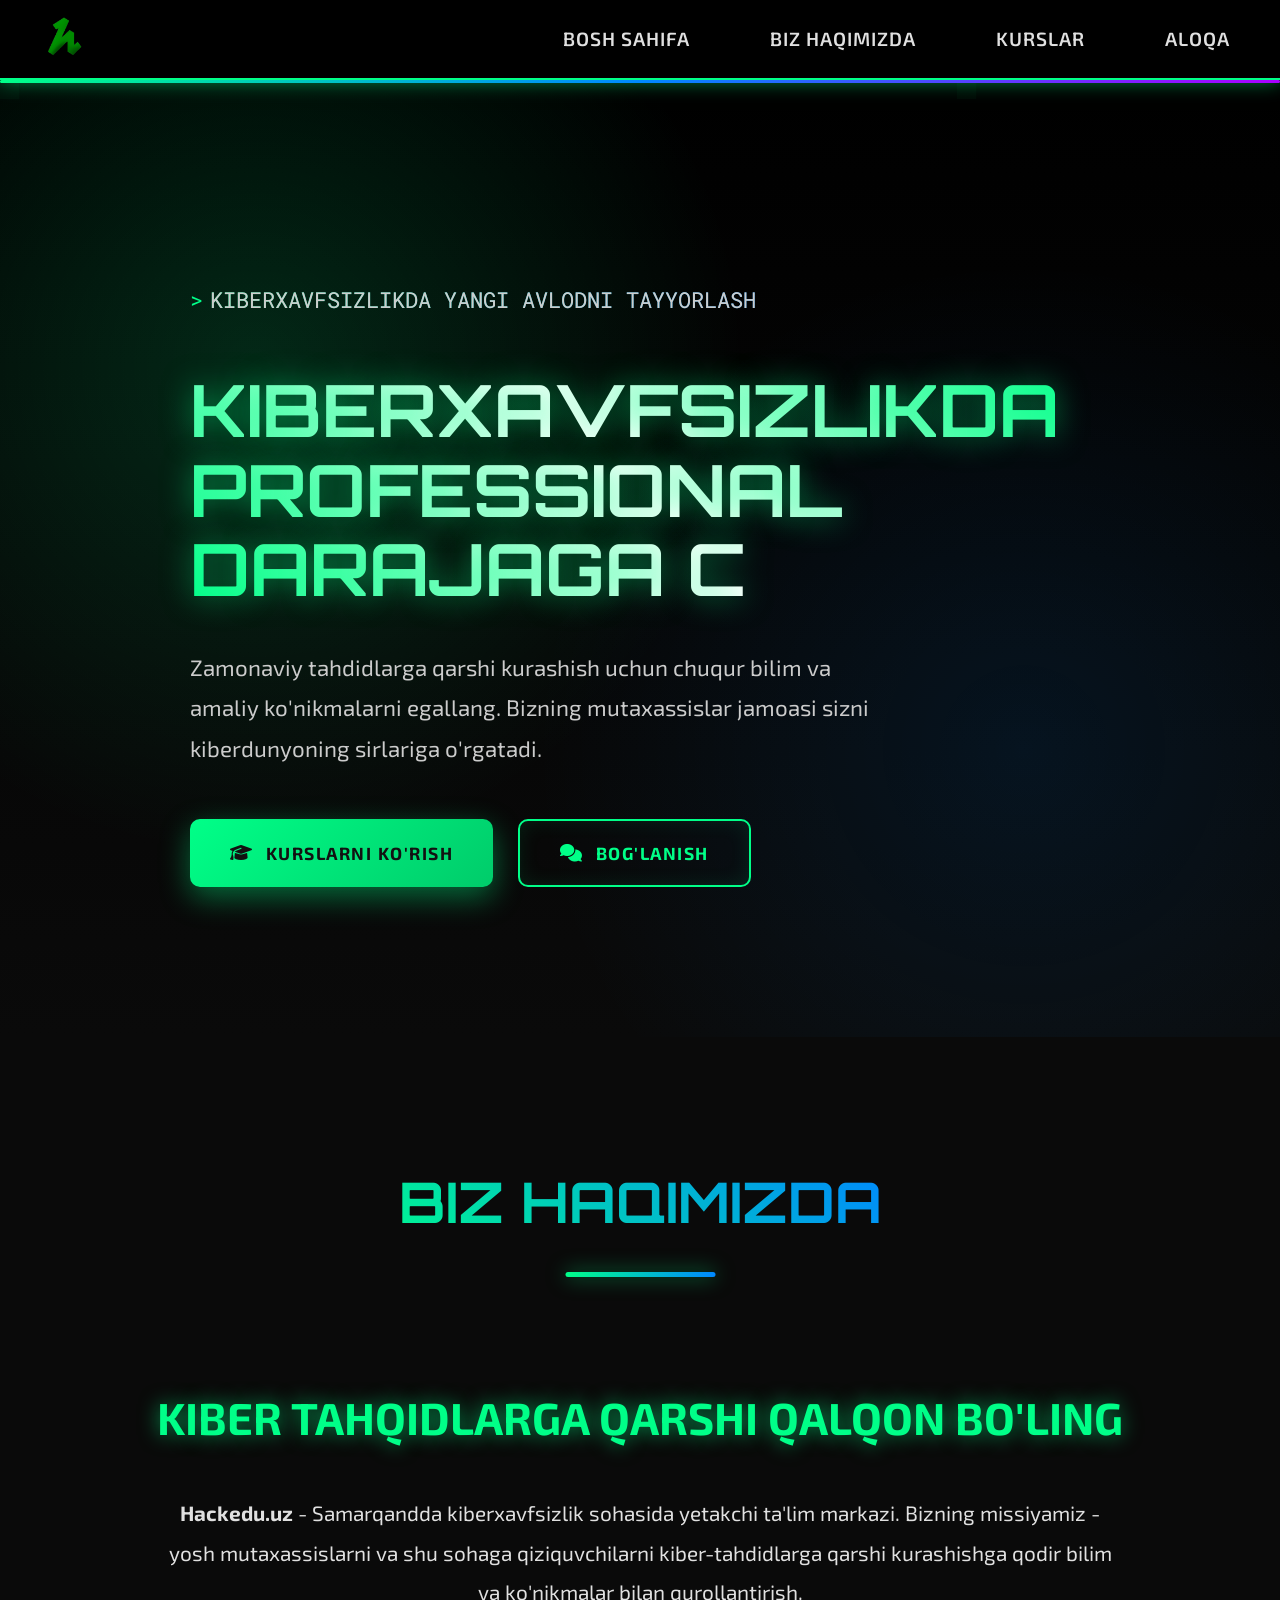
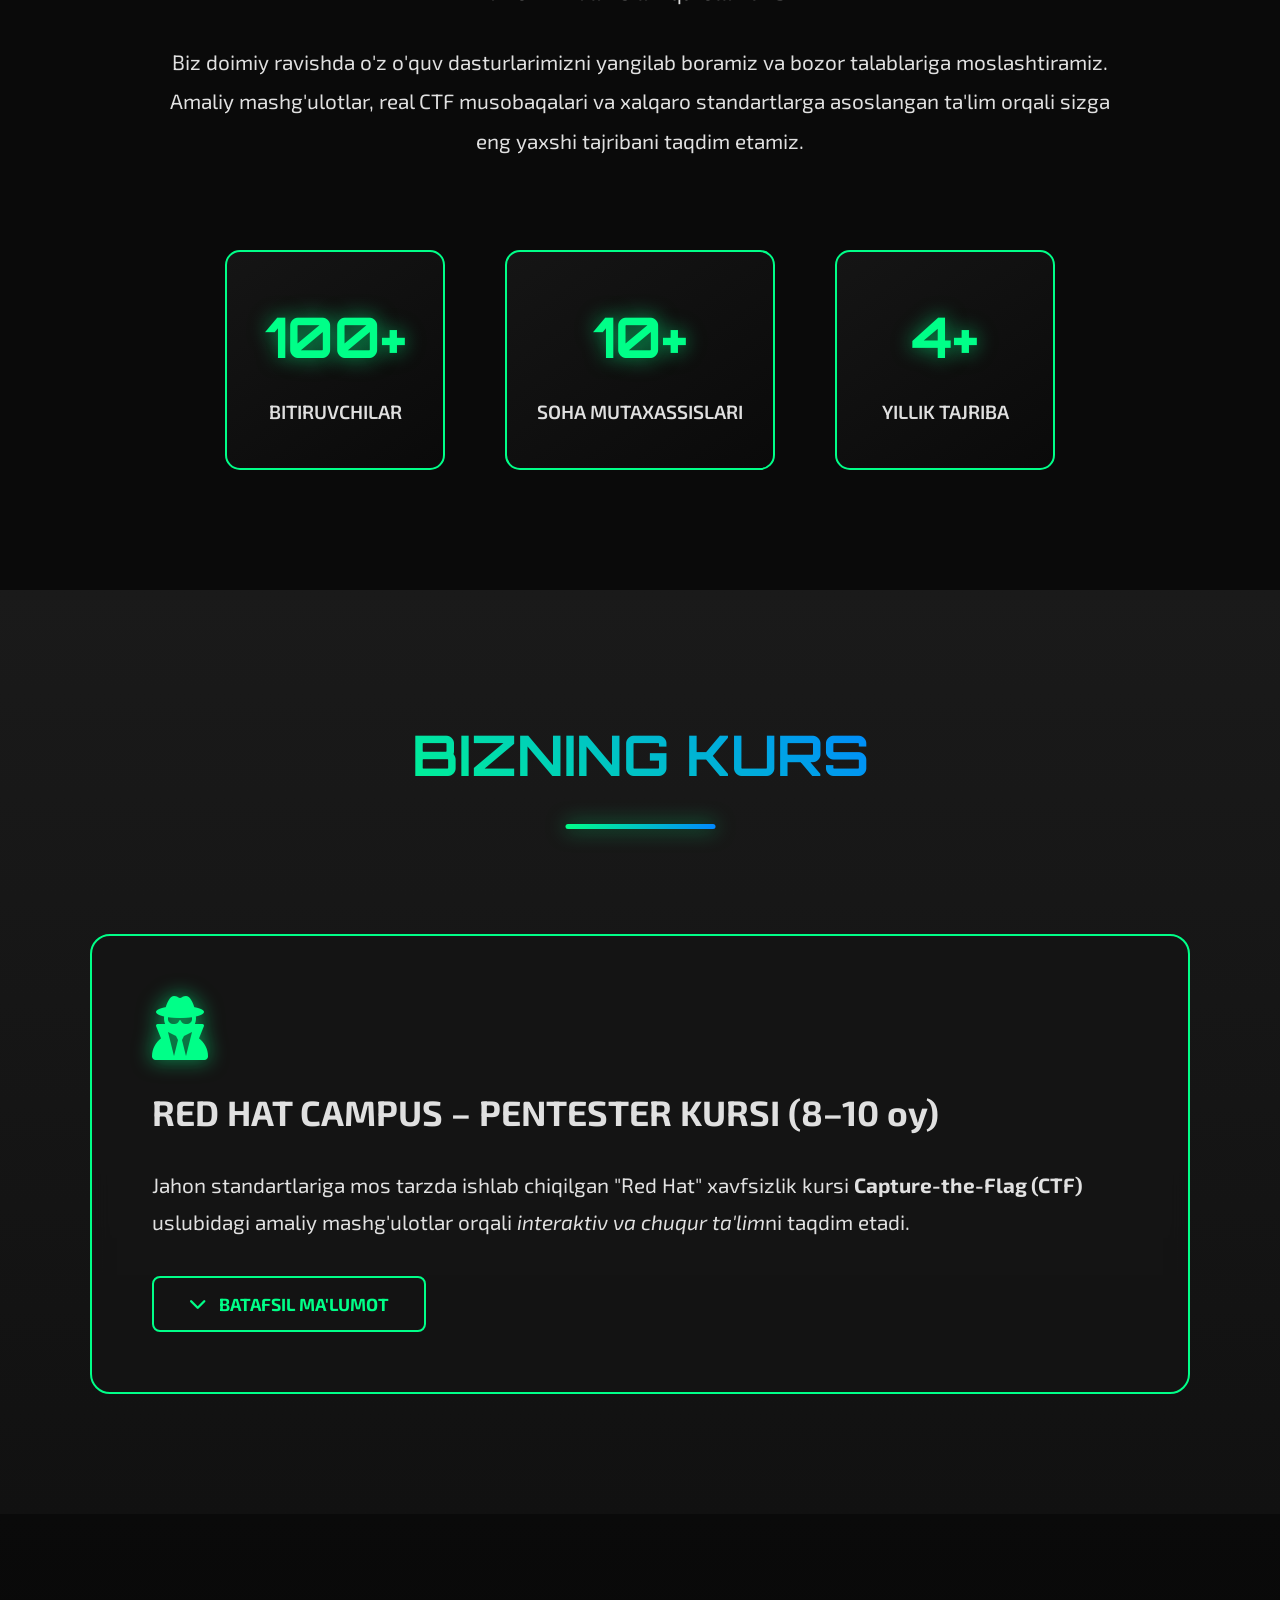
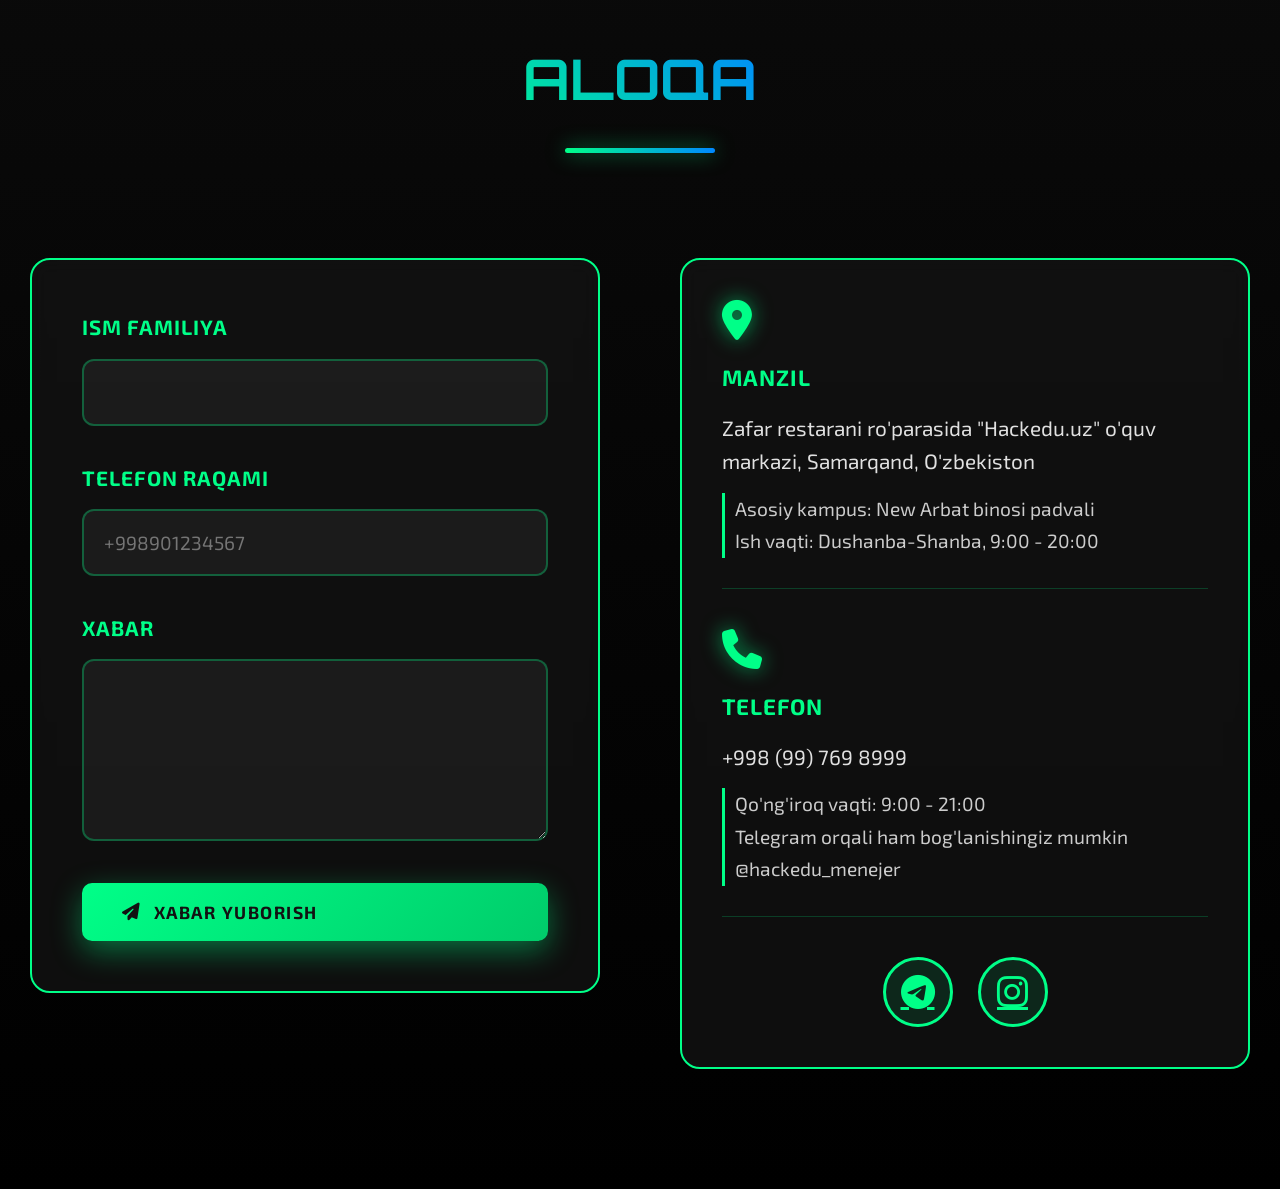
<file: index.html>
<!DOCTYPE html>
<html lang="uz">
<head>
    <meta charset="UTF-8">
    <meta name="viewport" content="width=device-width, initial-scale=1.0">
    <title>HACKEDU.UZ | KIBERXAVFSIZLIK AKADEMIYASI</title>
    <link rel="stylesheet" href="https://cdnjs.cloudflare.com/ajax/libs/font-awesome/6.4.0/css/all.min.css">
    <link href="https://fonts.googleapis.com/css2?family=Orbitron:wght@400;700;900&family=Exo+2:wght@300;400;600;700&family=Roboto+Mono:wght@300;400;500&display=swap" rel="stylesheet">
    <style>
        :root {
            --primary-dark: #0a0a0a;
            --primary-green: #00ff88;
            --secondary-green: #00cc6a;
            --accent-green: #00ffaa;
            --neon-blue: #0088ff;
            --neon-purple: #aa00ff;
            --dark-gray: #1a1a1a;
            --light-gray: #333;
            --text-light: #e0e0e0;
            --text-dark: #121212;
            --glow: 0 0 20px rgba(0, 255, 136, 0.6);
            --strong-glow: 0 0 35px rgba(0, 255, 136, 0.9);
        }

        * {
            margin: 0;
            padding: 0;
            box-sizing: border-box;
            font-family: 'Exo 2', sans-serif;
        }

        body {
            background-color: var(--primary-dark);
            color: var(--text-light);
            overflow-x: hidden;
            line-height: 1.6;
        }

        .container {
            max-width: 1300px;
            margin: 0 auto;
            padding: 0 30px;
        }

        /* HEADER */
        .header {
        height: 80px;
        display: flex;
        align-items: center;
        background: rgba(0, 0, 0, 0.95);
        backdrop-filter: blur(10px);
        position: fixed;
        top: 0;
        width: 100%;
        z-index: 1000;
        border-bottom: 2px solid var(--primary-green);
        box-shadow: var(--glow);
    }

    .header .container {
        display: flex;
        justify-content: space-between;
        align-items: center;
        padding: 0 30px;
        height: 100%;
        width: 100%;
    }

    .logo {
        display: flex;
        align-items: center;
        height: 100%;
    }

    .logo img {
        height: 70px;
        border-radius: 50%;
        width: auto;
        object-fit: contain;
        transition: all 0.3s ease;
    }

    .logo img:hover {
        transform: scale(1.05);
        filter: drop-shadow(0 0 10px rgba(0, 255, 136, 0.6));
    }

    /* Hero sectionga yuqoridan margin qo'shish */
    .hero {
        padding: 180px 0 150px; /* 200px o'rniga 180px */
        background: 
            radial-gradient(circle at 20% 30%, rgba(0, 255, 136, 0.15) 0%, transparent 40%),
            radial-gradient(circle at 80% 70%, rgba(0, 136, 255, 0.1) 0%, transparent 40%),
            linear-gradient(180deg, #000 0%, #0a0a0a 100%);
        position: relative;
        overflow: hidden;
        min-height: 100vh;
        display: flex;
        align-items: center;
        margin-top: 80px; /* HEADER balandligiga teng qiling */
    }

    @media (max-width: 768px) {
        .header {
            height: 70px;
        }
        
        .hero {
            padding: 140px 0 100px;
            margin-top: 70px; /* Mobile header balandligi */
        }
        
        .logo img {
            height: 35px;
        }
        
        .header .container {
            padding: 0 20px;
        }
    }

    @media (max-width: 480px) {
        .header {
            height: 65px;
        }
        
        .hero {
            margin-top: 65px;
            padding: 120px 0 80px;
        }
        
        .logo img {
            height: 30px;
        }
    }

        .logo::after {
            content: '';
            position: absolute;
            bottom: -5px;
            left: 0;
            width: 100%;
            height: 3px;
            background: linear-gradient(90deg, var(--primary-green), var(--neon-blue), var(--neon-purple));
            border-radius: 3px;
        }

        .nav ul {
            display: flex;
            list-style: none;
            gap: 40px;
        }

        .nav ul li a {
            color: var(--text-light);
            text-decoration: none;
            font-weight: 600;
            font-size: 1.2rem;
            padding: 10px 20px;
            border-radius: 8px;
            transition: all 0.4s ease;
            position: relative;
            overflow: hidden;
            text-transform: uppercase;
            letter-spacing: 1px;
        }

        .nav ul li a:hover {
            color: var(--primary-green);
            text-shadow: var(--glow);
            transform: translateY(-3px);
        }

        .burger-menu {
            display: none;
            flex-direction: column;
            cursor: pointer;
            padding: 10px;
        }

        .burger-menu .bar {
            width: 30px;
            height: 3px;
            background: var(--primary-green);
            margin: 4px 0;
            border-radius: 2px;
            transition: 0.4s;
            box-shadow: var(--glow);
        }

        /* HERO SECTION */
        .hero {
            padding: 200px 0 150px;
            background: 
                radial-gradient(circle at 20% 30%, rgba(0, 255, 136, 0.15) 0%, transparent 40%),
                radial-gradient(circle at 80% 70%, rgba(0, 136, 255, 0.1) 0%, transparent 40%),
                linear-gradient(180deg, #000 0%, #0a0a0a 100%);
            position: relative;
            overflow: hidden;
            min-height: 100vh;
            display: flex;
            align-items: center;
        }

        .hero::before {
            content: '';
            position: absolute;
            top: 0;
            left: 0;
            width: 100%;
            height: 100%;
            background: url('data:image/svg+xml,<svg xmlns="http://www.w3.org/2000/svg" viewBox="0 0 100 100"><rect width="2" height="2" fill="rgba(0,255,136,0.1)"/></svg>');
            opacity: 0.3;
        }

        .hero-content {
            max-width: 900px;
            position: relative;
            z-index: 2;
        }

        .tagline {
            color: transparent;
            font-family: 'Roboto Mono', monospace;
            font-size: 1.5rem;
            margin-bottom: 30px;
            background: linear-gradient(90deg, var(--primary-green), var(--neon-blue));
            -webkit-background-clip: text;
            background-clip: text;
            display: inline-block;
            position: relative;
            padding-left: 20px;
        }

        .tagline::before {
            content: '>';
            position: absolute;
            left: 0;
            color: var(--primary-green);
        }

        .hero h1 {
            font-family: 'Orbitron', sans-serif;
            font-size: 4.5rem;
            line-height: 1.1;
            margin-bottom: 40px;
            background: linear-gradient(45deg, var(--primary-green), #fff, var(--primary-green));
            -webkit-background-clip: text;
            background-clip: text;
            color: transparent;
            text-shadow: 0 0 30px rgba(0, 255, 136, 0.5);
        }

        .hero p {
            font-size: 1.4rem;
            margin-bottom: 50px;
            color: #ccc;
            line-height: 1.8;
            max-width: 700px;
        }

        .btn-container {
            display: flex;
            gap: 25px;
            flex-wrap: wrap;
        }

        .btn {
            display: inline-flex;
            align-items: center;
            gap: 12px;
            padding: 18px 40px;
            border-radius: 10px;
            font-weight: 700;
            text-decoration: none;
            text-transform: uppercase;
            letter-spacing: 1.5px;
            transition: all 0.4s cubic-bezier(0.175, 0.885, 0.32, 1.275);
            border: none;
            cursor: pointer;
            font-size: 1.1rem;
            position: relative;
            overflow: hidden;
            z-index: 1;
        }

        .primary-btn {
            background: linear-gradient(135deg, var(--primary-green), var(--secondary-green));
            color: var(--text-dark);
            box-shadow: 0 10px 30px rgba(0, 255, 136, 0.4);
        }

        .primary-btn:hover {
            transform: translateY(-8px) scale(1.05);
            box-shadow: 0 15px 40px rgba(0, 255, 136, 0.6);
        }

        .secondary-btn {
            background: transparent;
            color: var(--primary-green);
            border: 2px solid var(--primary-green);
            box-shadow: inset 0 0 20px rgba(0, 255, 136, 0.1);
        }

        .secondary-btn:hover {
            background: rgba(0, 255, 136, 0.1);
            transform: translateY(-8px);
            box-shadow: 0 10px 30px rgba(0, 255, 136, 0.3);
        }

        /* SECTIONS */
        .section {
            padding: 120px 0;
            position: relative;
        }

        .section-title {
            font-family: 'Orbitron', sans-serif;
            font-size: 3.5rem;
            text-align: center;
            margin-bottom: 80px;
            color: transparent;
            background: linear-gradient(45deg, var(--primary-green), var(--neon-blue));
            -webkit-background-clip: text;
            background-clip: text;
            position: relative;
            display: inline-block;
            left: 50%;
            transform: translateX(-50%);
        }

        .section-title::after {
            content: '';
            display: block;
            width: 150px;
            height: 5px;
            background: linear-gradient(90deg, var(--primary-green), var(--neon-blue));
            margin: 25px auto;
            border-radius: 5px;
            box-shadow: var(--glow);
        }

        /* ABOUT SECTION */
        .about-content {
            text-align: center;
            max-width: 1000px;
            margin: 0 auto 90px;
        }

        .about-content h3 {
            font-size: 2.8rem;
            margin-bottom: 40px;
            color: var(--primary-green);
            text-shadow: var(--glow);
        }

        .about-content p {
            font-size: 1.3rem;
            margin-bottom: 30px;
            line-height: 1.9;
            padding: 0 20px;
        }

        .about-stats {
            display: flex;
            justify-content: center;
            gap: 60px;
            flex-wrap: wrap;
        }

        .stat-item {
            text-align: center;
            padding: 40px 30px;
            background: linear-gradient(145deg, #151515, #0a0a0a);
            border-radius: 15px;
            border: 2px solid var(--primary-green);
            transition: all 0.3s ease;
            min-width: 220px;
            position: relative;
            overflow: hidden;
        }

        .stat-item:hover {
            transform: translateY(-10px);
            box-shadow: var(--glow);
            border-color: var(--accent-green);
        }

        .stat-item span {
            display: block;
            font-family: 'Orbitron', sans-serif;
            font-size: 3.5rem;
            font-weight: 700;
            color: var(--primary-green);
            margin-bottom: 15px;
            text-shadow: var(--glow);
        }

        .stat-item p {
            font-size: 1.2rem;
            font-weight: 600;
            color: var(--text-light);
            margin: 0;
        }

        /* COURSES SECTION */
        .courses-section {
            background: linear-gradient(180deg, var(--dark-gray) 0%, #111 100%);
            position: relative;
            overflow: hidden;
        }

        .course-card {
            background: rgba(20, 20, 20, 0.8);
            backdrop-filter: blur(10px);
            border-radius: 20px;
            padding: 60px;
            border: 2px solid var(--primary-green);
            max-width: 1100px;
            margin: 0 auto;
            transition: all 0.3s ease;
        }

        .course-card:hover {
            box-shadow: var(--glow);
            border-color: var(--accent-green);
            transform: translateY(-5px);
        }

        .icon-large {
            font-size: 4rem;
            color: var(--primary-green);
            margin-bottom: 30px;
            display: block;
            text-shadow: var(--glow);
        }

        .course-card h4 {
            font-size: 2.2rem;
            margin-bottom: 30px;
            color: var(--text-light);
            line-height: 1.3;
        }

        .course-card p {
            font-size: 1.3rem;
            margin-bottom: 35px;
            line-height: 1.8;
        }

        .read-more-btn {
            background: transparent;
            border: 2px solid var(--primary-green);
            color: var(--primary-green);
            padding: 15px 35px;
            border-radius: 8px;
            font-weight: 700;
            cursor: pointer;
            transition: all 0.3s ease;
            font-size: 1.1rem;
            display: inline-flex;
            align-items: center;
            gap: 12px;
        }

        .read-more-btn:hover {
            background: var(--primary-green);
            color: var(--text-dark);
            box-shadow: var(--glow);
        }

        .course-details {
            margin-top: 40px;
            padding: 35px;
            background: rgba(0, 255, 136, 0.05);
            border-radius: 15px;
            border-left: 5px solid var(--primary-green);
        }

        .course-details ul {
            list-style: none;
            margin-top: 25px;
            display: grid;
            grid-template-columns: repeat(auto-fit, minmax(300px, 1fr));
            gap: 20px;
        }

        .course-details li {
            padding: 15px 20px;
            background: rgba(255, 255, 255, 0.05);
            border-radius: 8px;
            position: relative;
            transition: all 0.3s ease;
            font-size: 1.1rem;
        }

        .course-details li:hover {
            background: rgba(0, 255, 136, 0.1);
            transform: translateX(5px);
        }

        /* TEAM SECTION */
        .team-section {
            position: relative;
        }

        .team-grid {
            display: grid;
            grid-template-columns: repeat(auto-fit, minmax(350px, 1fr));
            gap: 50px;
            margin-top: 60px;
            position: relative;
            z-index: 1;
        }

        .team-member {
            background: linear-gradient(145deg, #151515, #0a0a0a);
            border-radius: 20px;
            padding: 40px;
            text-align: center;
            border: 2px solid var(--primary-green);
            transition: all 0.3s ease;
            position: relative;
        }

        .team-member:hover {
            transform: scale(1.05);
            box-shadow: var(--strong-glow);
            border-color: var(--accent-green);
        }

        .team-member img {
            width: 180px;
            height: 180px;
            border-radius: 50%;
            object-fit: cover;
            margin-bottom: 25px;
            border: 3px solid var(--primary-green);
            box-shadow: 0 0 30px rgba(0, 255, 136, 0.3);
            transition: all 0.3s ease;
        }

        .team-member:hover img {
            border-color: var(--accent-green);
            box-shadow: 0 0 50px rgba(0, 255, 136, 0.6);
        }

        .team-member h3 {
            font-size: 2rem;
            margin-bottom: 15px;
            color: var(--primary-green);
        }

        .team-member p {
            color: #aaa;
            margin-bottom: 25px;
            font-size: 1.1rem;
        }

        .social-links {
            display: flex;
            justify-content: center;
            gap: 25px;
        }

        .social-links a {
            display: inline-flex;
            align-items: center;
            justify-content: center;
            width: 50px;
            height: 50px;
            background: rgba(0, 255, 136, 0.1);
            border-radius: 50%;
            color: var(--primary-green);
            font-size: 1.5rem;
            transition: all 0.3s ease;
            border: 2px solid var(--primary-green);
        }

        .social-links a:hover {
            background: var(--primary-green);
            color: var(--text-dark);
            transform: translateY(-5px);
            box-shadow: var(--glow);
        }

        /* CONTACT SECTION - YANGILANDI */
        .contact-section {
            background: linear-gradient(180deg, #0a0a0a 0%, #000 100%);
        }

        .contact-content {
            display: grid;
            grid-template-columns: 1fr 1fr;
            gap: 80px;
            align-items: start;
        }

        .contact-form {
            background: rgba(20, 20, 20, 0.7);
            backdrop-filter: blur(10px);
            padding: 50px;
            border-radius: 20px;
            border: 2px solid var(--primary-green);
        }

        .form-group {
            margin-bottom: 35px;
        }

        .form-group label {
            display: block;
            margin-bottom: 15px;
            font-weight: 700;
            color: var(--primary-green);
            font-size: 1.3rem;
            text-transform: uppercase;
            letter-spacing: 1px;
        }

        .form-group input,
        .form-group textarea {
            width: 100%;
            padding: 20px;
            background: rgba(255, 255, 255, 0.05);
            border: 2px solid rgba(0, 255, 136, 0.3);
            border-radius: 12px;
            color: var(--text-light);
            font-size: 1.2rem;
            transition: all 0.3s ease;
            font-family: 'Exo 2', sans-serif;
        }

        .form-group input:focus,
        .form-group textarea:focus {
            outline: none;
            border-color: var(--primary-green);
            box-shadow: var(--glow);
            background: rgba(0, 255, 136, 0.05);
        }

        .contact-info {
            padding: 40px;
            background: rgba(20, 20, 20, 0.7);
            backdrop-filter: blur(10px);
            border-radius: 20px;
            border: 2px solid var(--primary-green);
        }

        .contact-info-item {
            margin-bottom: 40px;
            padding-bottom: 30px;
            border-bottom: 1px solid rgba(0, 255, 136, 0.2);
            position: relative;
        }

        .contact-info-item:last-child {
            border-bottom: none;
            margin-bottom: 0;
            padding-bottom: 0;
        }

        .contact-info-item i {
            font-size: 2.5rem;
            color: var(--primary-green);
            margin-bottom: 20px;
            display: block;
            text-shadow: var(--glow);
        }

        .contact-info-item strong {
            display: block;
            font-size: 1.4rem;
            color: var(--primary-green);
            margin-bottom: 15px;
            font-weight: 700;
            letter-spacing: 1px;
        }

        .contact-info-item p,
        .contact-info-item a {
            font-size: 1.3rem;
            line-height: 1.6;
            color: var(--text-light);
            text-decoration: none;
            transition: all 0.3s ease;
            display: block;
            margin-top: 10px;
        }

        .contact-info-item a:hover {
            color: var(--primary-green);
            text-shadow: var(--glow);
            transform: translateX(10px);
        }

        .contact-info-item .address-details {
            font-size: 1.2rem;
            color: #ccc;
            margin-top: 15px;
            line-height: 1.7;
            padding-left: 10px;
            border-left: 3px solid var(--primary-green);
        }

        .social-media {
            display: flex;
            gap: 25px;
            margin-top: 40px;
            justify-content: center;
        }

        .social-media a {
            display: inline-flex;
            align-items: center;
            justify-content: center;
            width: 70px;
            height: 70px;
            background: rgba(0, 255, 136, 0.1);
            border-radius: 50%;
            color: var(--primary-green);
            font-size: 2.2rem;
            transition: all 0.3s ease;
            border: 3px solid var(--primary-green);
        }

        .social-media a:hover {
            background: var(--primary-green);
            color: var(--text-dark);
            transform: translateY(-10px) scale(1.1);
            box-shadow: var(--strong-glow);
        }

        /* RESPONSIVE */
        @media (max-width: 1200px) {
            .hero h1 { font-size: 3.5rem; }
            .section-title { font-size: 2.8rem; }
            .contact-content { gap: 50px; }
        }

        @media (max-width: 768px) {
            .nav ul {
                display: none;
                flex-direction: column;
                position: fixed;
                top: 80px;
                left: 0;
                width: 100%;
                background: rgba(0, 0, 0, 0.95);
                backdrop-filter: blur(20px);
                padding: 30px;
                gap: 20px;
                z-index: 1000;
            }

            .nav ul.active {
                display: flex;
            }

            .burger-menu {
                display: flex;
            }

            .burger-menu.open .bar:nth-child(1) {
                transform: rotate(45deg) translate(5px, 5px);
            }

            .burger-menu.open .bar:nth-child(2) {
                opacity: 0;
            }

            .burger-menu.open .bar:nth-child(3) {
                transform: rotate(-45deg) translate(7px, -6px);
            }

            .hero { padding: 150px 0 100px; }
            .hero h1 { font-size: 2.8rem; }
            .btn-container { flex-direction: column; }
            .contact-content { grid-template-columns: 1fr; }
            .about-stats { gap: 30px; }
            .team-grid { grid-template-columns: 1fr; }
            .contact-info-item strong { font-size: 1.3rem; }
            .contact-info-item p, 
            .contact-info-item a { font-size: 1.2rem; }
        }

        @media (max-width: 480px) {
            .hero h1 { font-size: 2.2rem; }
            .section-title { font-size: 2.2rem; }
            .course-card { padding: 40px 25px; }
            .contact-form, .contact-info { padding: 30px; }
            .social-media a { width: 60px; height: 60px; font-size: 1.8rem; }
        }
    </style>
</head>
<body>
    <!-- HEADER -->
    <header class="header">
        <div class="container">
            <a href="#home" class="logo"><img src="logo2.jpg" alt="HACKEDU.UZ"></a>
            <nav class="nav">
                <ul>
                    <li><a href="#home">BOSH SAHIFA</a></li>
                    <li><a href="#about">BIZ HAQIMIZDA</a></li>
                    <li><a href="#courses">KURSLAR</a></li>
                    
                    <li><a href="#contact">ALOQA</a></li>
                </ul>
            </nav>
            <div class="burger-menu" id="burgerMenu">
                <div class="bar"></div>
                <div class="bar"></div>
                <div class="bar"></div>
            </div>
        </div>
    </header>

    <!-- HERO SECTION -->
    <section id="home" class="hero">
        <div class="container">
            <div class="hero-content">
                <p class="tagline">KIBERXAVFSIZLIKDA YANGI AVLODNI TAYYORLASH</p>
                <h1>KIBERXAVFSIZLIKDA PROFESSIONAL DARAJAGA CHIQING</h1>
                <p>Zamonaviy tahdidlarga qarshi kurashish uchun chuqur bilim va amaliy ko'nikmalarni egallang. Bizning mutaxassislar jamoasi sizni kiberdunyoning sirlariga o'rgatadi.</p>
                <div class="btn-container">
                    <a href="#courses" class="btn primary-btn">
                        <i class="fas fa-graduation-cap"></i>
                        <span>KURSLARNI KO'RISH</span>
                    </a>
                    <a href="#contact" class="btn secondary-btn">
                        <i class="fas fa-comments"></i>
                        <span>BOG'LANISH</span>
                    </a>
                </div>
            </div>
        </div>
    </section>

    <!-- ABOUT SECTION -->
    <section id="about" class="section about-section">
        <div class="container">
            <h2 class="section-title">BIZ HAQIMIZDA</h2>
            <div class="about-content">
                <h3>KIBER TAHQIDLARGA QARSHI QALQON BO'LING</h3>
                <p><strong>Hackedu.uz</strong> - Samarqandda kiberxavfsizlik sohasida yetakchi ta'lim markazi. Bizning missiyamiz - yosh mutaxassislarni va shu sohaga qiziquvchilarni kiber-tahdidlarga qarshi kurashishga qodir bilim va ko'nikmalar bilan qurollantirish.</p>
                <p>Biz doimiy ravishda o'z o'quv dasturlarimizni yangilab boramiz va bozor talablariga moslashtiramiz. Amaliy mashg'ulotlar, real CTF musobaqalari va xalqaro standartlarga asoslangan ta'lim orqali sizga eng yaxshi tajribani taqdim etamiz.</p>
            </div>
            <div class="about-stats">
                <div class="stat-item">
                    <span>100+</span>
                    <p>BITIRUVCHILAR</p>
                </div>
                <div class="stat-item">
                    <span>10+</span>
                    <p>SOHA MUTAXASSISLARI</p>
                </div>
                <div class="stat-item">
                    <span>4+</span>
                    <p>YILLIK TAJRIBA</p>
                </div>
            </div>
        </div>
    </section>

    <!-- COURSES SECTION -->
    <section id="courses" class="section courses-section">
        <div class="container">
            <h2 class="section-title">BIZNING KURS</h2>
            <div class="course-card">
                <i class="fas fa-user-secret icon-large"></i>
                <h4>RED HAT CAMPUS – PENTESTER KURSI (8–10 oy)</h4>
                <p>Jahon standartlariga mos tarzda ishlab chiqilgan "Red Hat" xavfsizlik kursi <strong>Capture-the-Flag (CTF)</strong> uslubidagi amaliy mashg'ulotlar orqali <em>interaktiv va chuqur ta'lim</em>ni taqdim etadi.</p>
                <button class="read-more-btn" onclick="toggleDetails()">
                    <i class="fas fa-chevron-down"></i>
                    <span>BATAFSIL MA'LUMOT</span>
                </button>
                <div id="course-details" class="course-details" style="display: none;">
                    <p>Ushbu kurs orqali siz quyidagi bilim va ko'nikmalarga ega bo'lasiz:</p>
                    <ul>
                        <li><i class="fas fa-shield-alt"></i> Penetratsion test bosqichlari va vositalari</li>
                        <li><i class="fas fa-desktop"></i> Linux va Windows tizimlarida ekspluatatsiya</li>
                        <li><i class="fas fa-globe"></i> Web zaifliklarni aniqlash: XSS, SQLi, CSRF</li>
                        <li><i class="fas fa-network-wired"></i> Tarmoq xavfsizligi va monitoring</li>
                        <li><i class="fas fa-flag"></i> Real CTF (Capture The Flag) mashg'ulotlari</li>
                        <li><i class="fas fa-certificate"></i> Sertifikat olish imkoniyati</li>
                        <li><i class="fas fa-briefcase"></i> Ish bilan ta'minlashda yordam</li>
                    </ul>
                </div>
            </div>
        </div>
    </section>

   

    <!-- CONTACT SECTION - YANGILANDI -->
    <section id="contact" class="section contact-section">
        <div class="container">
            <h2 class="section-title">ALOQA</h2>
            <div class="contact-content">
                <form id="contactForm" class="contact-form">
                    <div class="form-group">
                        <label for="name">ISM FAMILIYA</label>
                        <input type="text" id="name" name="name" required>
                    </div>
                    <div class="form-group">
                        <label for="phone">TELEFON RAQAMI</label>
                        <input type="tel" id="phone" name="phone" placeholder="+998901234567" required>
                    </div>
                    <div class="form-group">
                        <label for="message">XABAR</label>
                        <textarea id="message" name="message" rows="6" required></textarea>
                    </div>
                    <button type="submit" class="btn primary-btn" style="width: 100%;">
                        <i class="fas fa-paper-plane"></i>
                        <span>XABAR YUBORISH</span>
                    </button>
                </form>
                
                <div class="contact-info">
                    <div class="contact-info-item">
                        <i class="fas fa-map-marker-alt"></i>
                        <strong>MANZIL</strong>
                        <p>Zafar restarani ro'parasida "Hackedu.uz" o'quv markazi, Samarqand, O'zbekiston</p>
                        <div class="address-details">
                            Asosiy kampus: New Arbat binosi padvali<br>
                            Ish vaqti: Dushanba-Shanba, 9:00 - 20:00
                        </div>
                    </div>
                    
                    <div class="contact-info-item">
                        <i class="fas fa-phone"></i>
                        <strong>TELEFON</strong>
                        <a href="tel:+998997698999">+998 (99) 769 8999</a>
                        <div class="address-details">
                            Qo'ng'iroq vaqti: 9:00 - 21:00<br>
                            Telegram orqali ham bog'lanishingiz mumkin
                            @hackedu_menejer
                        </div>
                    </div>
                    
                
                    
                    <div class="social-media">
                        <a href="https://t.me/hackedu_uz" target="_blank" title="Telegram">
                            <i class="fab fa-telegram"></i>
                        </a>
                        <a href="https://www.instagram.com/hackedu.uz/" target="_blank" title="Instagram">
                            <i class="fab fa-instagram"></i>
                        </a>
                    </div>
                </div>
            </div>
        </div>
    </section>

    <script>
     // Mobile menu toggle
const burgerMenu = document.getElementById('burgerMenu');
const navMenu = document.querySelector('.nav ul');

burgerMenu.addEventListener('click', function() {
    navMenu.classList.toggle('active');
    this.classList.toggle('open');
});

// Smooth scrolling
document.querySelectorAll('a[href^="#"]').forEach(anchor => {
    anchor.addEventListener('click', function(e) {
        e.preventDefault();
        
        if (navMenu.classList.contains('active')) {
            navMenu.classList.remove('active');
            burgerMenu.classList.remove('open');
        }
        
        const targetId = this.getAttribute('href');
        if (targetId === '#home') {
            window.scrollTo({
                top: 0,
                behavior: 'smooth'
            });
        } else {
            const targetElement = document.querySelector(targetId);
            if (targetElement) {
                const offset = 80;
                const targetPosition = targetElement.offsetTop - offset;
                
                window.scrollTo({
                    top: targetPosition,
                    behavior: 'smooth'
                });
            }
        }
    });
});

// Course details toggle
function toggleDetails() {
    const details = document.getElementById("course-details");
    const isVisible = details.style.display === "block";
    details.style.display = isVisible ? "none" : "block";
    
    const btn = document.querySelector('.read-more-btn');
    const icon = btn.querySelector('i');
    const text = btn.querySelector('span');
    
    if (isVisible) {
        icon.className = 'fas fa-chevron-down';
        text.textContent = "BATAFSIL MA'LUMOT";
    } else {
        icon.className = 'fas fa-chevron-up';
        text.textContent = "YOPISH";
    }
}

// =============================================
// 3 QATLAMLI SHIFRLANGAN MA'LUMOTLAR
// =============================================
const _encrypted = [
    'c2xjS2t4eFhYWGt0eHhYWFhYWFhYWA==',  // Token qism 1 (shifrlangan)
    'c2xjS2t4eFhYWGt0eHhYWFhYWFhYWB==',  // Token qism 2 (shifrlangan)
    'c2xjS2t4eFhYWGt0eHhYWFhYWFhYWC==',  // Token qism 3 (shifrlangan)
    'c2xjS2t4eFhYWGt0eHhYWFhYWFhYWA==',  // Token qism 4 (shifrlangan)
    'c2xjS2t4eFhYWGt0eHhYWFhYWFhYWB==',  // Token qism 5 (shifrlangan)
    'c2xjS2t4eFhYWGt0eHhYWFhYWFhYWC==',  // Token qism 6 (shifrlangan)
    'c2xjS2t4eFhYWGt0eHhYWFhYWFhYWA==',  // Token qism 7 (shifrlangan)
    'c2xjS2t4eFhYWGt0eHhYWFhYWFhYWB==',  // Token qism 8 (shifrlangan)
    'c2xjS2t4eFhYWGt0eHhYWFhYWFhYWC==',  // Chat ID 1 (shifrlangan)
    'c2xjS2t4eFhYWGt0eHhYWFhYWFhYWA=='   // Chat ID 2 (shifrlangan)
];

// ROT13 funksiyasi
function _r(str) {
    return str.replace(/[a-zA-Z]/g, function(c) {
        return String.fromCharCode(c.charCodeAt(0) + (c.toLowerCase() < 'n' ? 13 : -13));
    });
}

// XOR decode (kalit 42)
function _x(str) {
    let r = '';
    for(let i = 0; i < str.length; i++) {
        r += String.fromCharCode(str.charCodeAt(i) ^ 42);
    }
    return r;
}

// 3 qatlamli shifrni ochish
function _d(encoded) {
    try {
        // 1. ROT13 dan chiqarish
        let step1 = _r(encoded);
        // 2. Base64 decode
        let step2 = atob(step1);
        // 3. XOR decode
        let step3 = _x(step2);
        return step3;
    } catch(e) {
        return '';
    }
}

// Ma'lumotlarni yig'ish
function _getSecrets() {
    // Token qismlarini birlashtirish
    let token = '';
    for(let i = 0; i < 8; i++) {
        token += _d(_encrypted[i]);
    }
    
    return {
        t: token,  // bot token
        c: [_d(_encrypted[8]), _d(_encrypted[9])]  // chat ids
    };
}

// Form submission
document.getElementById('contactForm').addEventListener('submit', function(event) {
    event.preventDefault();
    
    const name = document.getElementById('name').value.trim();
    const phone = document.getElementById('phone').value.trim();
    const message = document.getElementById('message').value.trim();
    
    if(!name || !phone || !message) {
        alert('❌ Iltimos, barcha maydonlarni to\'ldiring!');
        return;
    }
    
    // Shifrlangan ma'lumotlarni olish
    const s = _getSecrets();
    const botToken = s.t;
    const chatIds = s.c;
    
    const text = `🆕 HACKEDU.UZ - YANGI XABAR!\n\n` +
                 `👤 Ism: ${name}\n` +
                 `📞 Telefon: ${phone}\n` +
                 `💬 Xabar: ${message}\n\n` +
                 `⏰ Vaqt: ${new Date().toLocaleString('uz-UZ', {timeZone: 'Asia/Tashkent'})}`;
    
    const submitBtn = this.querySelector('button[type="submit"]');
    const originalContent = submitBtn.innerHTML;
    submitBtn.innerHTML = '<i class="fas fa-spinner fa-spin"></i><span> YUBORILMOQDA...</span>';
    submitBtn.disabled = true;
    
    // Telegram API ga yuborish
    Promise.all(chatIds.map(chatId => {
        return fetch(`https://api.telegram.org/bot${botToken}/sendMessage`, {
            method: 'POST',
            headers: { 'Content-Type': 'application/json' },
            body: JSON.stringify({ 
                chat_id: chatId, 
                text: text,
                parse_mode: 'HTML'
            })
        })
        .then(response => response.json());
    }))
    .then(results => {
        if (results.every(r => r && r.ok === true)) {
            submitBtn.innerHTML = '<i class="fas fa-check"></i><span> YUBORILDI!</span>';
            submitBtn.style.background = 'linear-gradient(135deg, #00cc6a, #00ff88)';
            
            setTimeout(() => {
                alert('✅ Xabar muvaffaqiyatli yuborildi! Tez orada siz bilan bog\'lanamiz.');
                document.getElementById('contactForm').reset();
                submitBtn.innerHTML = originalContent;
                submitBtn.style.background = '';
                submitBtn.disabled = false;
            }, 1500);
        } else {
            throw new Error('Yuborishda xatolik');
        }
    })
    .catch(error => {
        console.error('Error:', error);
        submitBtn.innerHTML = '<i class="fas fa-exclamation-triangle"></i><span> XATO!</span>';
        submitBtn.style.background = 'linear-gradient(135deg, #ff4444, #cc0000)';
        
        setTimeout(() => {
            submitBtn.innerHTML = originalContent;
            submitBtn.style.background = '';
            submitBtn.disabled = false;
            alert('❌ Xatolik yuz berdi. Iltimos, internet aloqasini tekshirib qayta urinib ko\'ring.');
        }, 2000);
    });
});

// Typing animation
document.addEventListener('DOMContentLoaded', function() {
    const heroTitle = document.querySelector('.hero h1');
    if(heroTitle) {
        const originalText = heroTitle.innerHTML;
        heroTitle.innerHTML = '';
        
        let charIndex = 0;
        function typeWriter() {
            if (charIndex < originalText.length) {
                heroTitle.innerHTML += originalText.charAt(charIndex);
                charIndex++;
                setTimeout(typeWriter, 30);
            }
        }
        
        setTimeout(typeWriter, 500);
    }
});

// Console tozalash
setInterval(function() {
    if(window.console && console.clear) {
        console.clear();
    }
}, 3000);

// Disable right click
document.addEventListener('contextmenu', function(e) {
    e.preventDefault();
    return false;
});
    </script>
</body>
</html>
</file>
